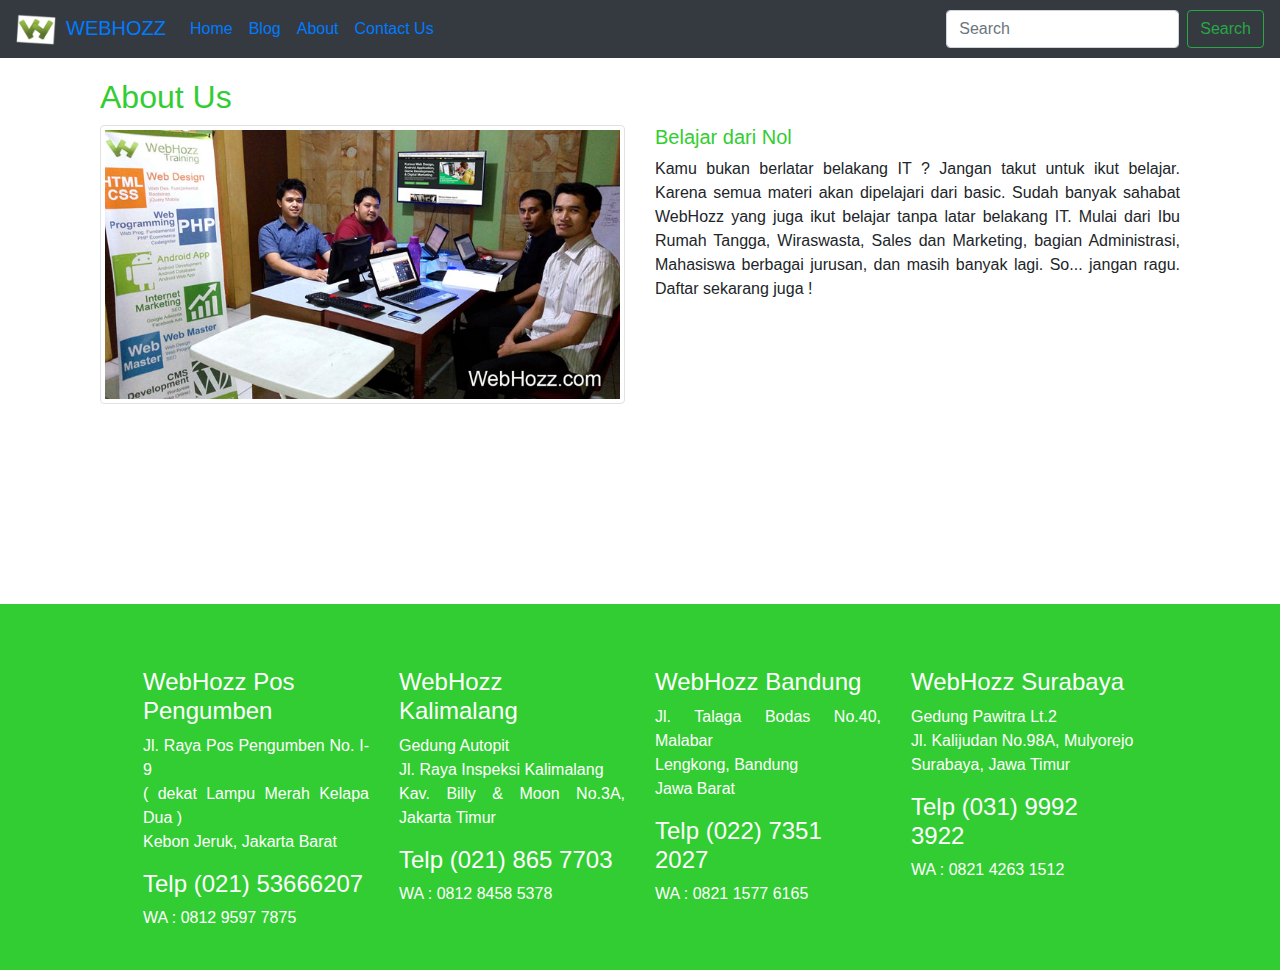
<file: rizkitheflash/about.html>
<!DOCTYPE html>
<html>
<head>
    <title>WEBHOZZ PROJECT</title>
    <meta name="viewport" content="width=device-width, initial-scale=1">
    <!--CSS Bootstrap-->
    <link rel="stylesheet" href="css/bootstrap.min.css">

    <!--CSS Font Awesome-->
    <link rel="stylesheet" type="text/css" href="fa/css/fontawesome.min.css">

    <!--Custom CSS-->
    <link rel="stylesheet" href="css/desain.css">
</head>

<body>
    
    <!-- row 1 -->
    <div class="container" style="max-width: 100%; padding: 0px;">
   	    <nav class="navbar navbar-expand-lg navbar-light-dark bg-dark">
        <a class="navbar-brand" href=""><img src="gambar/logo.png" width="50" alt="logo" title="logo">WEBHOZZ</a>
        <button class="navbar-toggler" type="button" data-toggle="collapse" data-target="#navbarSupportedContent" aria-controls="navbarSupportedContent" aria-expanded="false" aria-label="Toggle navigation">
            <span class="navbar-toggler-icon"></span>
        </button>

        <div class="collapse navbar-collapse" id="navbarSupportedContent">
            <ul class="navbar-nav mr-auto">
            <li class="nav-item active">
                <a class="nav-link" href="index.html">Home <span class="sr-only">(current)</span></a>
            </li>
            <li class="nav-item">
                <a class="nav-link" href="blog.html">Blog</a>
            </li>
            <li class="nav-item">
                <a class="nav-link" href="about.html">About</a>
            </li>
            <li class="nav-item">
                <a class="nav-link" href="contact.html">Contact Us</a>
            </li>
            </ul>
            <form class="form-inline my-2 my-lg-0">
            <input class="form-control mr-sm-2" type="search" placeholder="Search" aria-label="Search">
            <button class="btn btn-outline-success my-2 my-sm-0" type="submit">Search</button>
            </form>
        </div>
        </nav>
   	 
    </div>
		
    <!-- row 2 -->
    <div class="container">
   	 <div class="row" style="width: 100%; margin: 20px auto;">

   		 <div class="col-md-12">
   			 <h2 style="color: #32CD32;">About Us</h2>
   		 </div>
   		 
   		 <div class="col-md-6">
   		 
   			 <img src="gambar/3.jpg" class="img-thumbnail">

   		 </div>

   		 <div class="col-md-6">
   			 <h5 style="color: #32CD32;">Belajar dari Nol</h5>

   			 <p align="justify">
   				Kamu bukan berlatar belakang IT ? Jangan takut untuk ikut belajar. Karena semua materi akan dipelajari dari basic. Sudah banyak sahabat WebHozz yang juga ikut belajar tanpa latar belakang IT. Mulai dari Ibu Rumah Tangga, Wiraswasta, Sales dan Marketing, bagian Administrasi, Mahasiswa berbagai jurusan, dan masih banyak lagi.

					So... jangan ragu. Daftar sekarang juga !
   			 </p>
   		 </div>
   	 </div>
    </div>
    <!-- row 3 -->
    <div class="container" style="max-width: 100%; background-color: #32CD32;  padding: 20px 0px; margin-top: 200px;">
   	 <br>
   	 <div class="row" style="width: 80%; margin: 20px auto; color: white;">
   		 <div class="col-sm-3">
   			 <h4>WebHozz Pos Pengumben</h4>
   			 <p align="justify">
   				 Jl. Raya Pos Pengumben No. I-9 <br>
   				 ( dekat Lampu Merah Kelapa Dua ) <br>
   				 Kebon Jeruk, Jakarta Barat
   			 </p>
   			 <h4>Telp (021) 53666207</h4>
   			 WA : 0812 9597 7875
   		 </div>
   		 <div class="col-sm-3">
   			 <h4>WebHozz Kalimalang</h4>
   			 <p align="justify">
   				 Gedung Autopit <br>
   				 Jl. Raya Inspeksi Kalimalang <br>
   				 Kav. Billy & Moon No.3A, Jakarta Timur
   			 </p>
   			 <h4>Telp (021) 865 7703</h4>
   			 WA : 0812 8458 5378
   		 </div>
   		 <div class="col-sm-3">
   			 <h4>WebHozz Bandung</h4>
   			 <p align="justify">
   				 Jl. Talaga Bodas No.40, Malabar <br>
   				 Lengkong, Bandung <br>
   				 Jawa Barat
   			 </p>
   			 <h4>Telp (022) 7351 2027</h4>
   			 WA : 0821 1577 6165
   		 </div>
   		 <div class="col-sm-3">
   			 <h4>WebHozz Surabaya</h4>
   			 <p align="justify">
   				 Gedung Pawitra Lt.2 <br>
   				 Jl. Kalijudan No.98A, Mulyorejo <br>
   				 Surabaya, Jawa Timur  
   			 </p>
   			 <h4>Telp (031) 9992 3922</h4>
   			 WA : 0821 4263 1512
   		 </div>
   	 </div>
    </div>




    <!--Javascript Area-->
    <script src="js/jquery-3.2.1.slim.min.js" type="text/javascript"></script>
    <script src="js/bootstrap.min.js"></script>
    <script src="js/popper.min.js"></script>
</body>
</html>
</file>
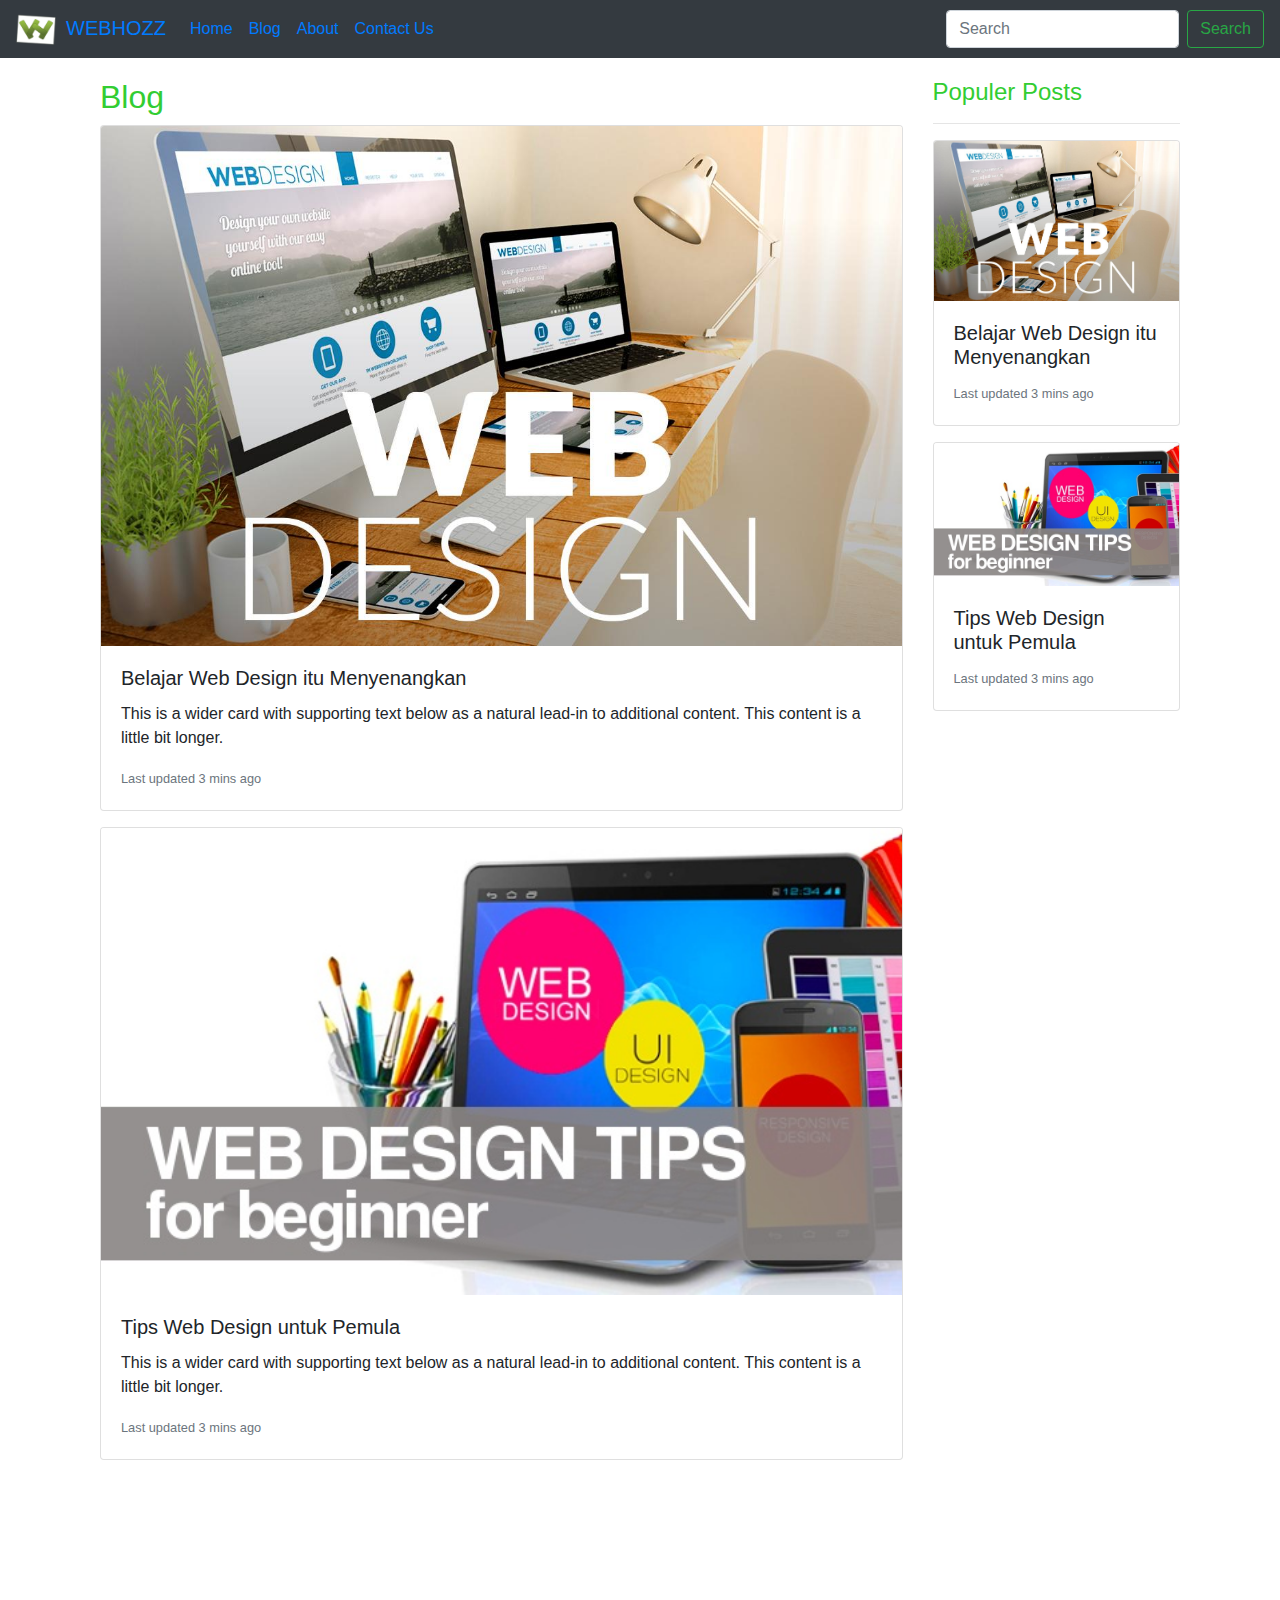
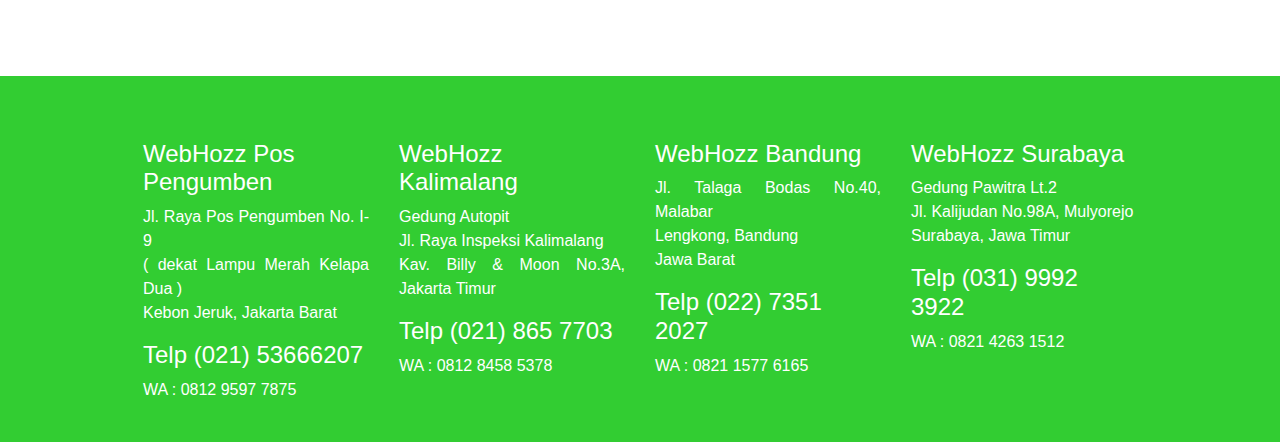
<file: rizkitheflash/blog.html>
<!DOCTYPE html>
<html>
<head>
    <title>WEBHOZZ PROJECT</title>
    <meta name="viewport" content="width=device-width, initial-scale=1">
    <!--CSS Bootstrap-->
    <link rel="stylesheet" href="css/bootstrap.min.css">

    <!--CSS Font Awesome-->
    <link rel="stylesheet" type="text/css" href="fa/css/fontawesome.min.css">

    <!--Custom CSS-->
    <link rel="stylesheet" href="css/desain.css">
</head>

<body>
    
    <!-- row 1 -->
    <div class="container" style="max-width: 100%; padding: 0px;">
   	    <nav class="navbar navbar-expand-lg navbar-light-dark bg-dark">
        <a class="navbar-brand" href=""><img src="gambar/logo.png" width="50" alt="logo" title="logo">WEBHOZZ</a>
        <button class="navbar-toggler" type="button" data-toggle="collapse" data-target="#navbarSupportedContent" aria-controls="navbarSupportedContent" aria-expanded="false" aria-label="Toggle navigation">
            <span class="navbar-toggler-icon"></span>
        </button>

        <div class="collapse navbar-collapse" id="navbarSupportedContent">
            <ul class="navbar-nav mr-auto">
            <li class="nav-item active">
                <a class="nav-link" href="index.html">Home <span class="sr-only">(current)</span></a>
            </li>
            <li class="nav-item">
                <a class="nav-link" href="blog.html">Blog</a>
            </li>
            <li class="nav-item">
                <a class="nav-link" href="about.html">About</a>
            </li>
            <li class="nav-item">
                <a class="nav-link" href="contact.html">Contact Us</a>
            </li>
            </ul>
            <form class="form-inline my-2 my-lg-0">
            <input class="form-control mr-sm-2" type="search" placeholder="Search" aria-label="Search">
            <button class="btn btn-outline-success my-2 my-sm-0" type="submit">Search</button>
            </form>
        </div>
        </nav>
   	 
    </div>
	
    <!-- row 2 -->
    <div class="container">
   	 <div class="row" style="width: 100%; margin: 20px auto;">
   		 <div class="col-md-9">
   			 <h2 style="color: #32CD32;">Blog</h2>
   			 <div class="card mb-3">
   			   <img class="card-img-top" src="gambar/webdesign2.jpg" alt="Card image cap">
   			   <div class="card-body">
   			 	<h5 class="card-title">Belajar Web Design itu Menyenangkan</h5>
   			 	<p class="card-text">This is a wider card with supporting text below as a natural lead-in to additional content. This content is a little bit longer.</p>
   			 	<p class="card-text"><small class="text-muted">Last updated 3 mins ago</small></p>
   			   </div>
   			 </div>
    
   			 <div class="card mb-3">
   			   <img class="card-img-top" src="gambar/webdesign1.jpg" alt="Card image cap">
   			   <div class="card-body">
   			 	<h5 class="card-title">Tips Web Design untuk Pemula</h5>
   			 	<p class="card-text">This is a wider card with supporting text below as a natural lead-in to additional content. This content is a little bit longer.</p>
   			 	<p class="card-text"><small class="text-muted">Last updated 3 mins ago</small></p>
   			   </div>
   			 </div>
   		 </div>
   		 <div class="col-md-3">
   			 <h4 style="color: #32CD32;">Populer Posts</h4>
   			 <hr>
   			 <div class="card mb-3">
   			   <img class="card-img-top" src="gambar/webdesign2.jpg" alt="Card image cap">
   			   <div class="card-body">
   			 	<h5 class="card-title">Belajar Web Design itu Menyenangkan</h5>
   			 	<p class="card-text"><small class="text-muted">Last updated 3 mins ago</small></p>
   			   </div>
   			 </div>
   			 <div class="card mb-3">
   			   <img class="card-img-top" src="gambar/webdesign1.jpg" alt="Card image cap">
   			   <div class="card-body">
   			 	<h5 class="card-title">Tips Web Design untuk Pemula</h5>
   			 	<p class="card-text"><small class="text-muted">Last updated 3 mins ago</small></p>
   			   </div>
   			 </div>
   		 </div>
   	 </div>
    </div>
    <!-- row 3 -->
    <div class="container" style="max-width: 100%; background-color: #32CD32;  padding: 20px 0px; margin-top: 200px;">
   	 <br>
   	 <div class="row" style="width: 80%; margin: 20px auto; color: white;">
   		 <div class="col-sm-3">
   			 <h4>WebHozz Pos Pengumben</h4>
   			 <p align="justify">
   				 Jl. Raya Pos Pengumben No. I-9 <br>
   				 ( dekat Lampu Merah Kelapa Dua ) <br>
   				 Kebon Jeruk, Jakarta Barat
   			 </p>
   			 <h4>Telp (021) 53666207</h4>
   			 WA : 0812 9597 7875
   		 </div>
   		 <div class="col-sm-3">
   			 <h4>WebHozz Kalimalang</h4>
   			 <p align="justify">
   				 Gedung Autopit <br>
   				 Jl. Raya Inspeksi Kalimalang <br>
   				 Kav. Billy & Moon No.3A, Jakarta Timur
   			 </p>
   			 <h4>Telp (021) 865 7703</h4>
   			 WA : 0812 8458 5378
   		 </div>
   		 <div class="col-sm-3">
   			 <h4>WebHozz Bandung</h4>
   			 <p align="justify">
   				 Jl. Talaga Bodas No.40, Malabar <br>
   				 Lengkong, Bandung <br>
   				 Jawa Barat
   			 </p>
   			 <h4>Telp (022) 7351 2027</h4>
   			 WA : 0821 1577 6165
   		 </div>
   		 <div class="col-sm-3">
   			 <h4>WebHozz Surabaya</h4>
   			 <p align="justify">
   				 Gedung Pawitra Lt.2 <br>
   				 Jl. Kalijudan No.98A, Mulyorejo <br>
   				 Surabaya, Jawa Timur  
   			 </p>
   			 <h4>Telp (031) 9992 3922</h4>
   			 WA : 0821 4263 1512
   		 </div>
   	 </div>
    </div>



    <!--Javascript Area-->
    <script src="js/jquery-3.2.1.slim.min.js" type="text/javascript"></script>
    <script src="js/bootstrap.min.js"></script>
    <script src="js/popper.min.js"></script>
</body>
</html>
</file>
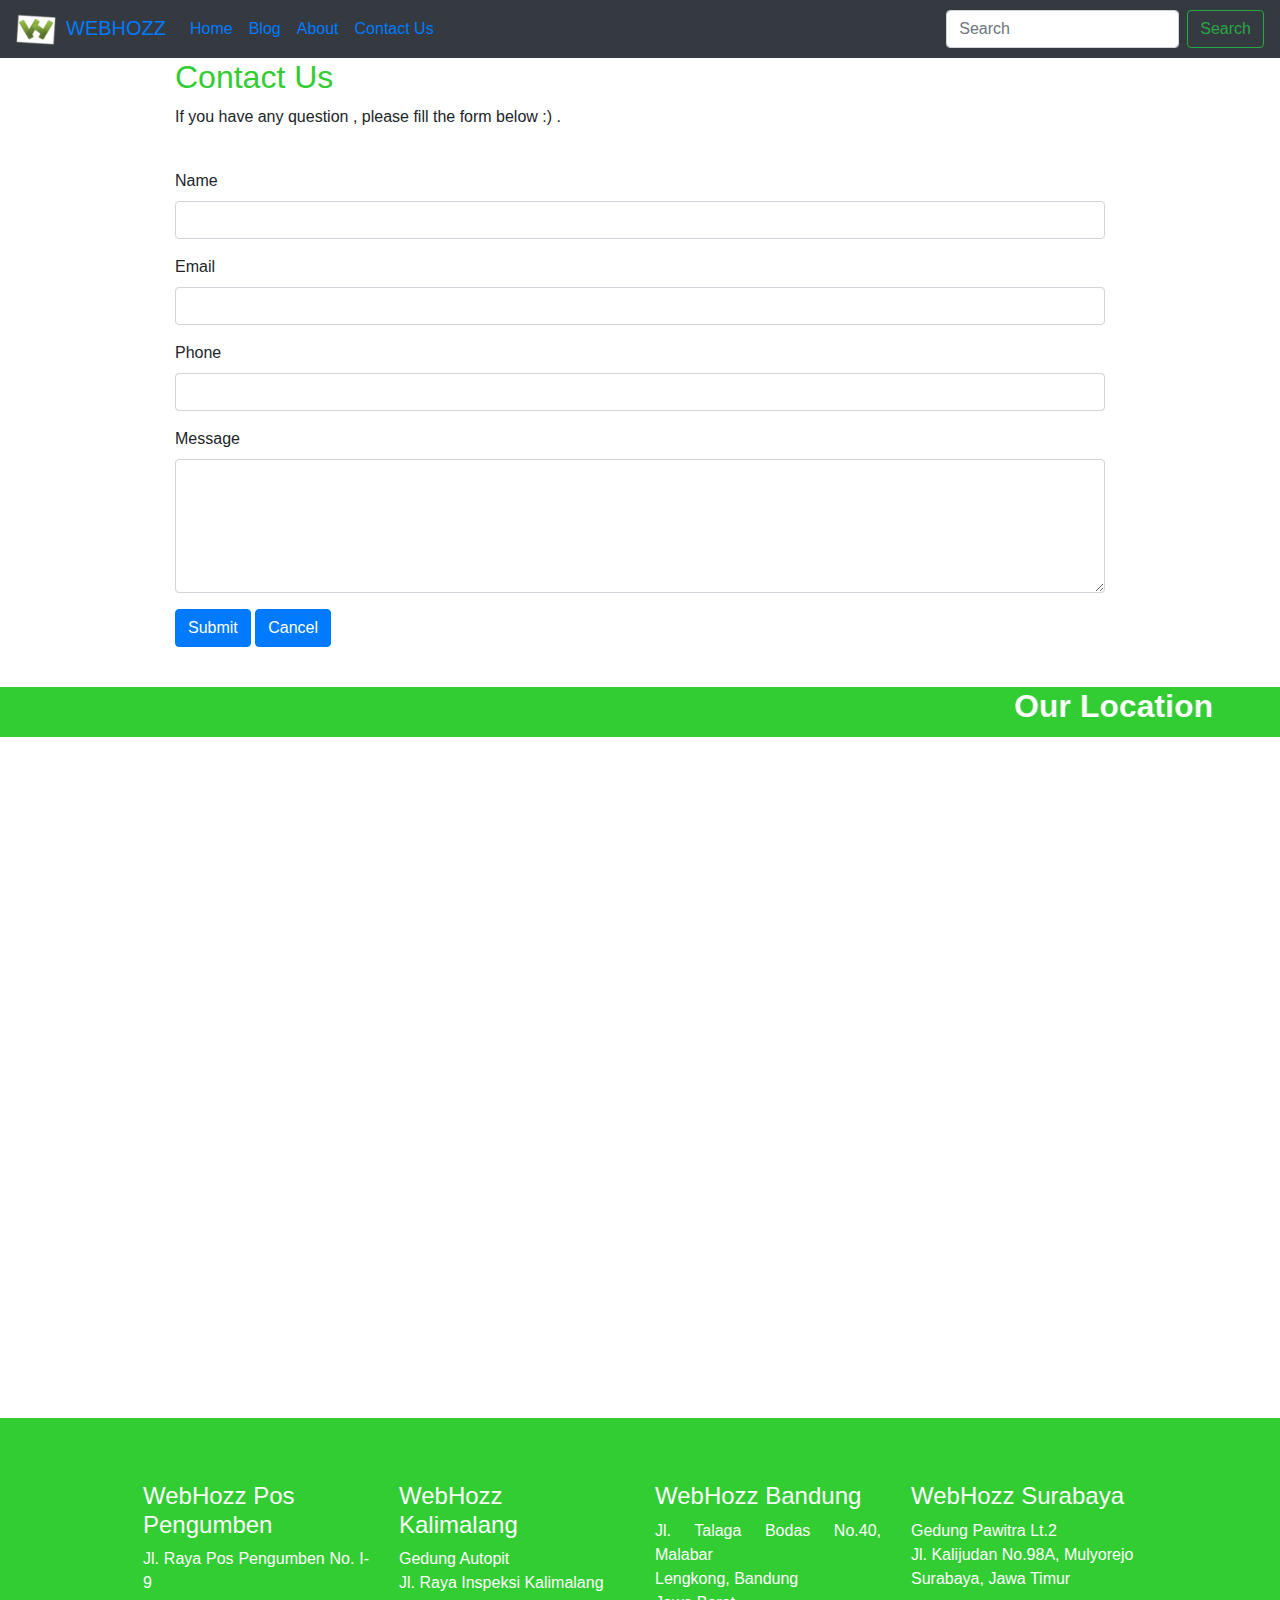
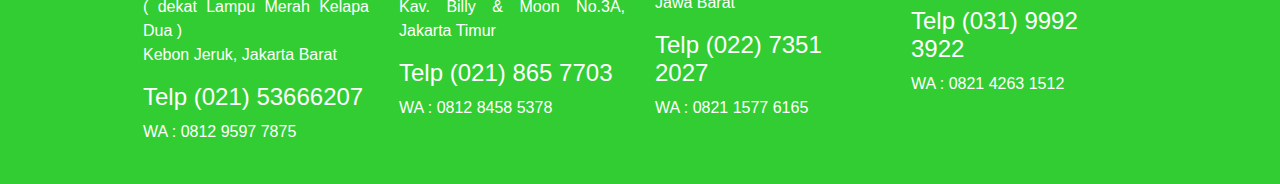
<file: rizkitheflash/contact.html>
<!DOCTYPE html>
<html>
<head>
    <title>WEBHOZZ PROJECT</title>
    <meta name="viewport" content="width=device-width, initial-scale=1">
    <!--CSS Bootstrap-->
    <link rel="stylesheet" href="css/bootstrap.min.css">

    <!--CSS Font Awesome-->
    <link rel="stylesheet" type="text/css" href="fa/css/fontawesome.min.css">

    <!--Custom CSS-->
    <link rel="stylesheet" href="css/desain.css">
</head>

<body>
    
     <!-- row 1 -->
    <div class="container" style="max-width: 100%; padding: 0px;">
   	    <nav class="navbar navbar-expand-lg navbar-light-dark bg-dark">
        <a class="navbar-brand" href=""><img src="gambar/logo.png" width="50" alt="logo" title="logo">WEBHOZZ</a>
        <button class="navbar-toggler" type="button" data-toggle="collapse" data-target="#navbarSupportedContent" aria-controls="navbarSupportedContent" aria-expanded="false" aria-label="Toggle navigation">
            <span class="navbar-toggler-icon"></span>
        </button>

        <div class="collapse navbar-collapse" id="navbarSupportedContent">
            <ul class="navbar-nav mr-auto">
            <li class="nav-item active">
                <a class="nav-link" href="index.html">Home <span class="sr-only">(current)</span></a>
            </li>
            <li class="nav-item">
                <a class="nav-link" href="blog.html">Blog</a>
            </li>
            <li class="nav-item">
                <a class="nav-link" href="about.html">About</a>
            </li>
            <li class="nav-item">
                <a class="nav-link" href="contact.html">Contact Us</a>
            </li>
            </ul>
            <form class="form-inline my-2 my-lg-0">
            <input class="form-control mr-sm-2" type="search" placeholder="Search" aria-label="Search">
            <button class="btn btn-outline-success my-2 my-sm-0" type="submit">Search</button>
            </form>
        </div>
        </nav>
   	 
    </div>
	
    <!-- row 2 -->
    <div class="container" style="width: 75%;">
   	 <div class="row">
   		 <div class="col-sm-12">
   			 <h2 style="color: #32CD32;">Contact Us</h2>
   			 <p>
   				 If you have any question , please fill the form below :) .
   			 </p>
   			 <br>
   			 <form>
   				 <div class="form-group">
   					 <label>Name</label>
   					 <input type="text" name="" class="form-control">
   				 </div>
   				 <div class="form-group">
   					 <label>Email</label>
   					 <input type="email" name="" class="form-control">
   				 </div>
   				 <div class="form-group">
   					 <label>Phone</label>
   					 <input type="text" name="" class="form-control">
   				 </div>
   				 <div class="form-group">
   					 <label>Message</label>
   					 <textarea name="" class="form-control" rows="5"></textarea>
   				 </div>
   				 <div class="form-group">
   					 <button type="submit" class="btn btn-primary">Submit</button>
   					 <button type="reset" class="btn btn-primary">Cancel</button>
   				 </div>
   			 </form>
   		 </div>
   	 </div>
    </div>
    <br>
    <!-- row 3 -->
    <div class="container" style="max-width: 100%;">
   	 <div class="row" style="background-color: #32CD32; height: 50px; line-height: 50px; text-align: center; color: white; font-size: 25px;">
   		 <div class="col-sm-12">
   			 <marquee behavior="alternate"><h2><b>Our Location</b></h2></marquee>
   		 </div>
   	 </div>
    </div>
    <br>
    <!-- row 4 -->
    <div class="container" style="width: 75%;">
   	 <div class="row">
   		 <div class="col-sm-12">
   			 <iframe src="https://www.google.com/maps/embed?pb=!1m18!1m12!1m3!1d3966.1223579025655!2d106.9223853141213!3d-6.247602995477728!2m3!1f0!2f0!3f0!3m2!1i1024!2i768!4f13.1!3m3!1m2!1s0x2e698ce7503803bd%3A0x121ae674658857f!2sWebHozz+Kalimalang+%7C+Kursus+Website+PHP+Android!5e0!3m2!1sen!2sid!4v1547271724165" width="100%" height="450" frameborder="0" style="border:0" allowfullscreen></iframe>
   		 </div>
   	 </div>
    </div>
    <!-- row 5 -->
    <div class="container" style="max-width: 100%; background-color: #32CD32;  padding: 20px 0px; margin-top: 200px;">
   	 <br>
   	 <div class="row" style="width: 80%; margin: 20px auto; color: white;">
   		 <div class="col-sm-3">
   			 <h4>WebHozz Pos Pengumben</h4>
   			 <p align="justify">
   				 Jl. Raya Pos Pengumben No. I-9 <br>
   				 ( dekat Lampu Merah Kelapa Dua ) <br>
   				 Kebon Jeruk, Jakarta Barat
   			 </p>
   			 <h4>Telp (021) 53666207</h4>
   			 WA : 0812 9597 7875
   		 </div>
   		 <div class="col-sm-3">
   			 <h4>WebHozz Kalimalang</h4>
   			 <p align="justify">
   				 Gedung Autopit <br>
   				 Jl. Raya Inspeksi Kalimalang <br>
   				 Kav. Billy & Moon No.3A, Jakarta Timur
   			 </p>
   			 <h4>Telp (021) 865 7703</h4>
   			 WA : 0812 8458 5378
   		 </div>
   		 <div class="col-sm-3">
   			 <h4>WebHozz Bandung</h4>
   			 <p align="justify">
   				 Jl. Talaga Bodas No.40, Malabar <br>
   				 Lengkong, Bandung <br>
   				 Jawa Barat
   			 </p>
   			 <h4>Telp (022) 7351 2027</h4>
   			 WA : 0821 1577 6165
   		 </div>
   		 <div class="col-sm-3">
   			 <h4>WebHozz Surabaya</h4>
   			 <p align="justify">
   				 Gedung Pawitra Lt.2 <br>
   				 Jl. Kalijudan No.98A, Mulyorejo <br>
   				 Surabaya, Jawa Timur  
   			 </p>
   			 <h4>Telp (031) 9992 3922</h4>
   			 WA : 0821 4263 1512
   		 </div>
   	 </div>
    </div>





    <!--Javascript Area-->
    <script src="js/jquery-3.2.1.slim.min.js" type="text/javascript"></script>
    <script src="js/bootstrap.min.js"></script>
    <script src="js/popper.min.js"></script>
</body>
</html>
</file>
<file: rizkitheflash/css/desain.css>
body{
    /*background-color: #e0ffff;*/
    background-color: white;
    margin: 0px;
    padding: 0px;
}

.row .kanan li{
    float: left;
    list-style: none;
    width: 15%;
    line-height: 40px;
}

.row .kanan li a{
    color: white;
}

.row .kanan li a:hover{
    text-decoration: none;
    color: #ffbea8;
}
</file>
